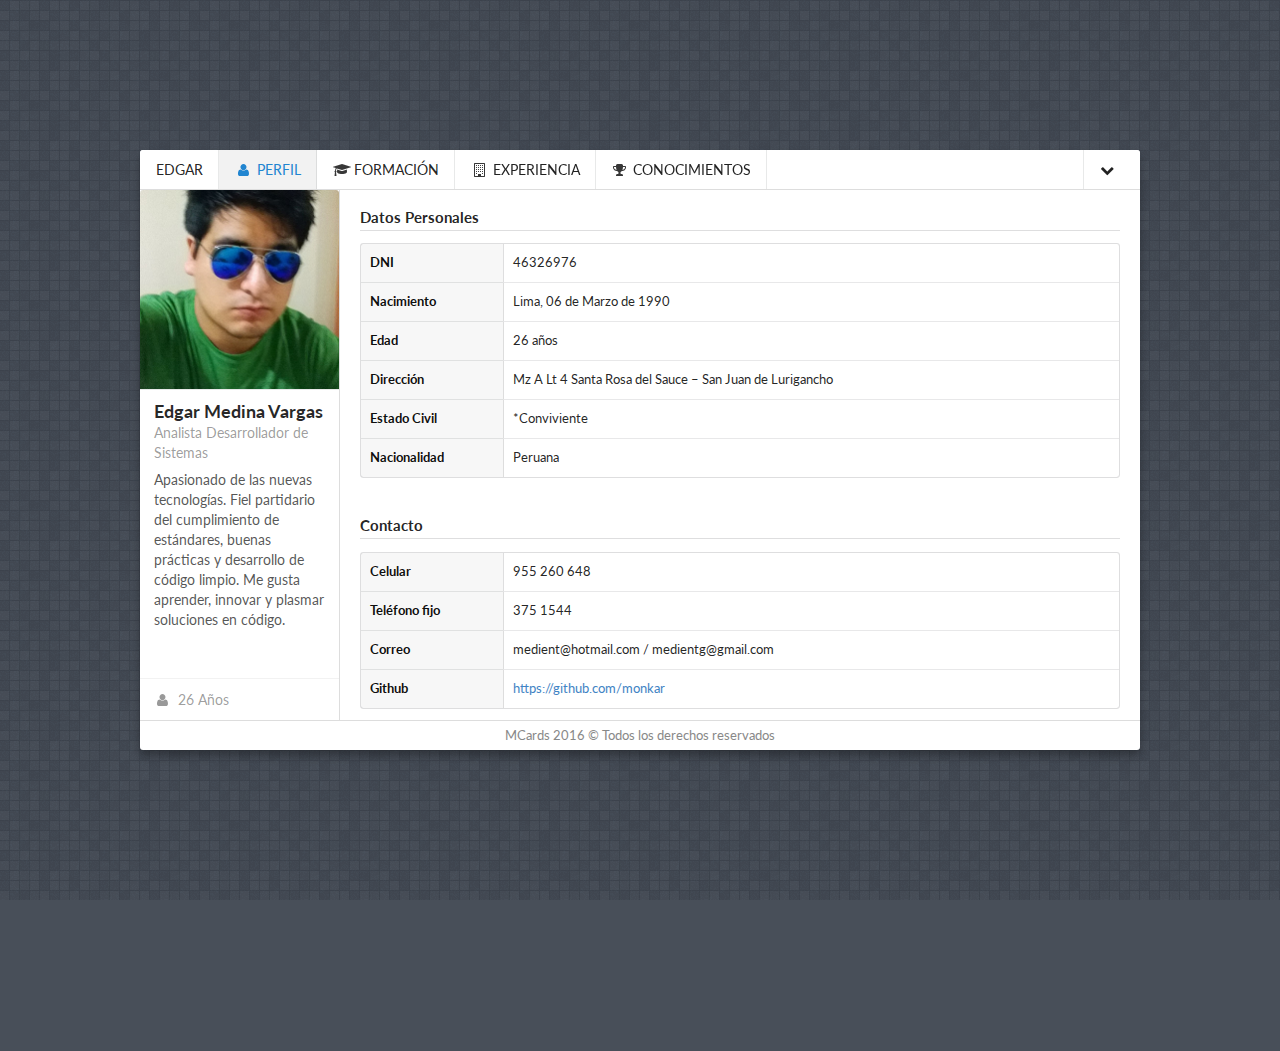
<file: index.html>
<!doctype html>
<html class="no-js" lang="">
    <head>
        <meta charset="utf-8">
        <meta http-equiv="x-ua-compatible" content="ie=edge">
        <title></title>
        <meta name="description" content="">
        <meta name="viewport" content="width=device-width, initial-scale=1">

        <link rel="apple-touch-icon" href="apple-touch-icon.png">
        <!-- Place favicon.ico in the root directory -->

        <link rel="stylesheet" href="css/normalize.min.css">
        <link href="semantic/semantic.min.css" rel="stylesheet"></link>
        <link rel="stylesheet" href="css/main.css">
        <script src="js/vendor/modernizr-2.8.3.min.js"></script>


        

        


    </head>
    <body>
        <!--[if lt IE 8]>
            <p class="browserupgrade">You are using an <strong>outdated</strong> browser. Please <a href="http://browsehappy.com/">upgrade your browser</a> to improve your experience.</p>
        <![endif]-->

        <!-- Add your site or application content here -->
        <div id="wrapper">
            <nav class="ui menu">
                <div class="item">EDGAR</div>
                <a class="item blue active" href="perfil.html"> 
                    <i class="user icon"></i> PERFIL
                </a> 
                <a class="item green" href="formacion.html"> 
                    <i class="student icon"></i> FORMACIÓN
                </a> 
                <a class="item red" href="experiencia.html"> 
                    <i class="building outline icon"></i> EXPERIENCIA
                </a> 
                <a class="item" href="conocimientos.html"> 
                    <i class="trophy icon"></i> CONOCIMIENTOS
                </a>

                <div class="menu right">
                    <div class="ui pointing dropdown link item">
                        <div class="text">
                            <i class="chevron down icon"></i>
                        </div>
                        <div class="menu">
                            <div class="header">GESTIONAR</div>
                            <div class="item" id="btnContact">CONTACTAR</div>
                            <div class="divider"></div>
                            <div class="header">EXPORTAR</div>
                            <a class="item" href="files/CV_Edgar_Medina_Vargas.odt" target="_blank">
                                <i class="file word blue outline icon"></i>
                                WORD
                            </a> 
                            <a class="item " href="files/CV_Edgar_Medina_Vargas.pdf" target="_blank">
                                <i class="file pdf red outline icon"></i>
                                PDF
                            </a>
                        </div>
                    </div>
                </div>
            </nav>
            
            <div id="content">
                <section id="left_content">
                    <article class="card_person ui card">
                        <div class="image">
                            <img src="img/wireframe/portrait.png">
                        </div>

                        <div class="content">
                            <a class="header">Edgar Medina Vargas</a>
                            <div class="meta">
                                <span class="date">Analista Desarrollador de Sistemas</span>
                            </div>
                            <div class="description">Apasionado de las nuevas tecnologías. Fiel partidario del cumplimiento de estándares, buenas prácticas y desarrollo de código limpio. Me gusta aprender, innovar y plasmar soluciones en código. </div>
                        </div>
                        <div class="extra content">
                            <i class="user icon"></i> 26 Años
                        </div>
                    </article>
                </section>


                <section id="center_content">
                    <article class="item_info">
                        <h1 class="ui dividing header">Datos Personales</h1>
                        <table class="ui definition table">
                            <tbody>
                                <tr>
                                    <td class="three wide column">DNI</td>
                                    <td>46326976</td>
                                </tr>
                                <tr>
                                    <td>Nacimiento</td>
                                    <td>Lima, 06 de Marzo de 1990</td>
                                </tr>
                                <tr>
                                    <td>Edad</td>
                                    <td>26 años</td>
                                </tr>
                                <tr>
                                    <td>Dirección</td>
                                    <td>Mz A Lt 4 Santa Rosa del Sauce – San Juan de Lurigancho</td>
                                </tr>
                                <tr>
                                    <td>Estado Civil</td>
                                    <td>*Conviviente</td>
                                </tr>
                                <tr>
                                    <td>Nacionalidad</td>
                                    <td>Peruana</td>
                                </tr>
                            </tbody>
                        </table>
                    </article>             


                    <article class="item_info">
                        <h1 class="ui dividing header">Contacto</h1>

                        <table class="ui definition table">
                            <tbody>
                                <tr>
                                    <td class="three wide column">Celular</td>
                                    <td>955 260 648</td>
                                </tr>
                                <tr>
                                    <td>Teléfono fijo</td>
                                    <td>375 1544</td>
                                </tr>
                                <tr>
                                    <td>Correo</td>
                                    <td>medient@hotmail.com / medientg@gmail.com</td>
                                </tr>
                                <tr>
                                    <td>Github</td>
                                    <td><a href="https://github.com/monkar">https://github.com/monkar</a></td>
                                </tr>
                            </tbody>
                        </table>
                    </article>

                </section>
            </div>
            <footer>
                MCards 2016 © Todos los derechos reservados
            </footer>

        </div>




        
        <div id="contactModal" class="ui modal">
            <div class="header">Contactar</div>
            <div class="content">
                <div class="ui form">                    
                    <div class="field">
                        <label><i class="mail icon"></i>Email:</label> medient@hotmail.com / medientg@gmail.com
                    </div>
                    <div class="field">
                        <label><i class="phone icon"></i>  <i class="whatsapp icon"></i>Celular / Whatsapp</label> 955 260 648
                    </div>                    
                    <div class="field">
                        <label><i class="linkedin icon"></i></i>Linkedin</label><a href="https://www.linkedin.com/in/edgar-medina-vargas-6b4768a3">https://www.linkedin.com/in/edgar-medina-vargas-6b4768a3</a>
                    </div>
                    <div class="field">
                        <label><i class="git icon"></i></i>Github</label><a href="https://github.com/monkar">https://github.com/monkar</a>
                    </div>
                </div>
          </div>
        </div>







        <script src="js/jquery-1.12.0.min.js"></script>
        <script src="semantic/semantic.min.js"></script>
        <script>window.jQuery || document.write('<script src="js/vendor/jquery-1.12.0.min.js"><\/script>')</script>
        <script src="js/plugins.js"></script>
        <script src="js/main.js"></script>

        <script>
          (function(i,s,o,g,r,a,m){i['GoogleAnalyticsObject']=r;i[r]=i[r]||function(){
          (i[r].q=i[r].q||[]).push(arguments)},i[r].l=1*new Date();a=s.createElement(o),
          m=s.getElementsByTagName(o)[0];a.async=1;a.src=g;m.parentNode.insertBefore(a,m)
          })(window,document,'script','https://www.google-analytics.com/analytics.js','ga');

          ga('create', 'UA-77465408-1', 'auto');
          ga('send', 'pageview');

        </script>
    </body>
</html>
</file>
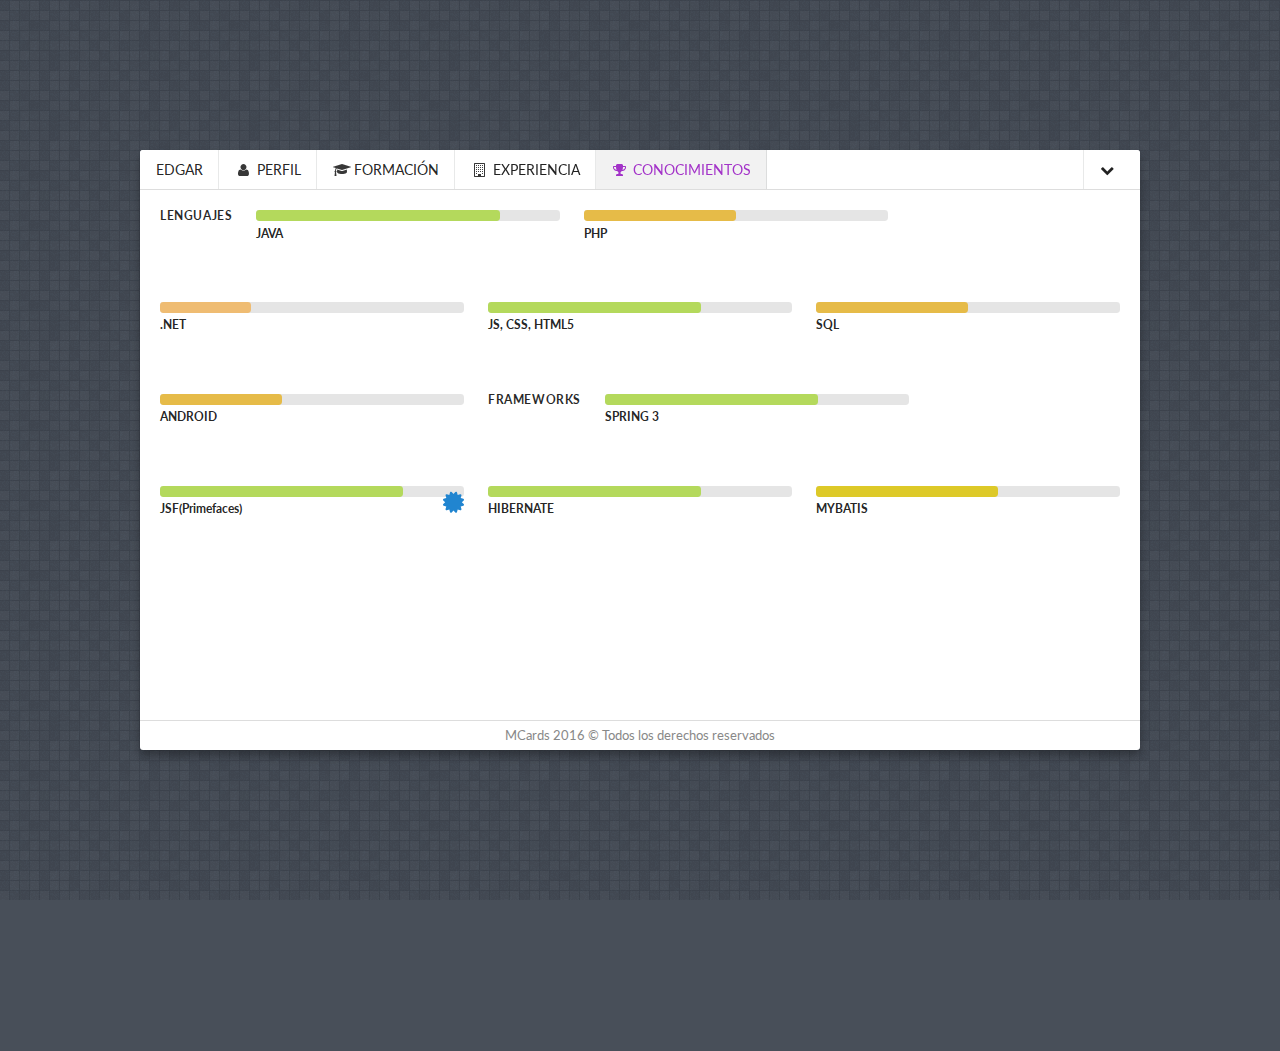
<file: conocimientos.html>
<!doctype html>
<html class="no-js" lang="">
    <head>
        <meta charset="utf-8">
        <meta http-equiv="x-ua-compatible" content="ie=edge">
        <title></title>
        <meta name="description" content="">
        <meta name="viewport" content="width=device-width, initial-scale=1">

        <link rel="apple-touch-icon" href="apple-touch-icon.png">
        <!-- Place favicon.ico in the root directory -->

        <link rel="stylesheet" href="css/normalize.min.css">
        <link href="semantic/semantic.min.css" rel="stylesheet"></link>
        <link rel="stylesheet" href="css/main.min.css">
        <script src="js/vendor/modernizr-2.8.3.min.js"></script>


        

        


    </head>
    <body>
        <!--[if lt IE 8]>
            <p class="browserupgrade">You are using an <strong>outdated</strong> browser. Please <a href="http://browsehappy.com/">upgrade your browser</a> to improve your experience.</p>
        <![endif]-->

        <!-- Add your site or application content here -->
        <div id="wrapper">
            <nav class="ui menu">
                <div class="item">EDGAR</div>
                <a class="item blue " href="perfil.html"> 
                    <i class="user icon"></i> PERFIL
                </a> 
                <a class="item green" href="formacion.html"> 
                    <i class="student icon"></i> FORMACIÓN
                </a> 
                <a class="item red" href="experiencia.html"> 
                    <i class="building outline icon"></i> EXPERIENCIA
                </a> 
                <a class="item purple active" href="conocimientos.html"> 
                    <i class="trophy icon"></i> CONOCIMIENTOS
                </a>

                <div class="menu right">
                    <div class="ui pointing dropdown link item">
                        <div class="text">
                            <i class="chevron down icon"></i>
                        </div>
                        <div class="menu">
                            <div class="header">GESTIONAR</div>
                            <div class="item" id="btnContact">CONTACTAR</div>
                            <div class="divider"></div>
                            <div class="header">EXPORTAR</div>
                            <a class="item" href="files/CV_Edgar_Medina_Vargas.odt" target="_blank">
                                <i class="file word blue outline icon"></i>
                                WORD
                            </a> 
                            <a class="item " href="files/CV_Edgar_Medina_Vargas.pdf" target="_blank">
                                <i class="file pdf red outline icon"></i>
                                PDF
                            </a>
                        </div>
                    </div>
                </div>
            </nav>
            
            <div id="content">
                <section id="center_content" class="all_whidth">
                   <div class="ui three column grid">

                        <div class="ui horizontal divider">Lenguajes</div>

                        <article class="column item_info">
                            <div class="ui active indicating progress small"  data-percent="80">
                              <div class="bar"></div>
                              <div class="label">JAVA</div>
                            </div>
                        </article>

                        <article class="column item_info">
                            <div class="ui active indicating progress small"  data-percent="50">
                              <div class="bar"></div>
                              <div class="label">PHP</div>
                            </div>
                        </article>

                        <article class="column item_info">
                            <div class="ui active indicating progress small"  data-percent="30">
                              <div class="bar"></div>
                              <div class="label">.NET</div>
                            </div>
                        </article>

                        <article class="column item_info">
                            <div class="ui active indicating progress small"  data-percent="70">
                              <div class="bar"></div>
                              <div class="label">JS, CSS, HTML5</div>
                            </div>
                        </article>

                        <article class="column item_info">
                            <div class="ui active indicating progress small"  data-percent="50">
                              <div class="bar"></div>
                              <div class="label">SQL</div>
                            </div>
                        </article>

                        <article class="column item_info">
                            <div class="ui active indicating progress small"  data-percent="40">
                              <div class="bar"></div>
                              <div class="label">ANDROID</div>
                            </div>
                        </article>

                        <div class="ui horizontal divider">Frameworks</div>

                        <article class="column item_info">
                            <div class="ui active indicating progress small"  data-percent="70">
                              <div class="bar"></div>
                              <div class="label">SPRING 3</div>
                            </div>
                        </article>

                        <article class="column item_info">
                            <div class="ui active indicating progress small"  data-percent="80">
                                <div class="bar"></div>
                                <div class="label">JSF(Primefaces)
                                    <a class="mark" href="http://www.proprofs.com/quiz-school/usercertificate.php?id=55007937&qid=588034&uname=Edgar%20Medina%20Vargas" target="_blank" title="Certificado"><i class="certificate icon blue big"></i>
                                    </a>
                                </div>
                            </div>
                        </article>

                        <article class="column item_info">
                            <div class="ui active indicating progress small"  data-percent="70">
                              <div class="bar"></div>
                              <div class="label">HIBERNATE</div>
                            </div>
                        </article>

                        <article class="column item_info">
                            <div class="ui active indicating progress small"  data-percent="60">
                              <div class="bar"></div>
                              <div class="label">MYBATIS</div>
                            </div>
                        </article>
                       

                   </div>                               

                </section>
            </div>
            <footer>
                MCards 2016 © Todos los derechos reservados
            </footer>

        </div>


        <div id="contactModal" class="ui modal">
            <div class="header">Contactar</div>
            <div class="content">
                <div class="ui form">                    
                    <div class="field">
                        <label><i class="mail icon"></i>Email:</label> medient@hotmail.com / medientg@gmail.com
                    </div>
                    <div class="field">
                        <label><i class="phone icon"></i>  <i class="whatsapp icon"></i>Celular / Whatsapp</label> 955 260 648
                    </div>                    
                    <div class="field">
                        <label><i class="linkedin icon"></i></i>Linkedin</label><a href="https://www.linkedin.com/in/edgar-medina-vargas-6b4768a3">https://www.linkedin.com/in/edgar-medina-vargas-6b4768a3</a>
                    </div>
                    <div class="field">
                        <label><i class="git icon"></i></i>Github</label><a href="https://github.com/monkar">https://github.com/monkar</a>
                    </div>
                </div>
          </div>
        </div>


        <script src="js/jquery-1.12.0.min.js"></script>
        <script src="semantic/semantic.min.js"></script>
        <script>window.jQuery || document.write('<script src="js/vendor/jquery-1.12.0.min.js"><\/script>')</script>
        <script src="js/plugins.js"></script>
        <script src="js/main.js"></script>

        <script>
          (function(i,s,o,g,r,a,m){i['GoogleAnalyticsObject']=r;i[r]=i[r]||function(){
          (i[r].q=i[r].q||[]).push(arguments)},i[r].l=1*new Date();a=s.createElement(o),
          m=s.getElementsByTagName(o)[0];a.async=1;a.src=g;m.parentNode.insertBefore(a,m)
          })(window,document,'script','https://www.google-analytics.com/analytics.js','ga');

          ga('create', 'UA-77465408-1', 'auto');
          ga('send', 'pageview');

        </script>
    </body>
</html>
</file>
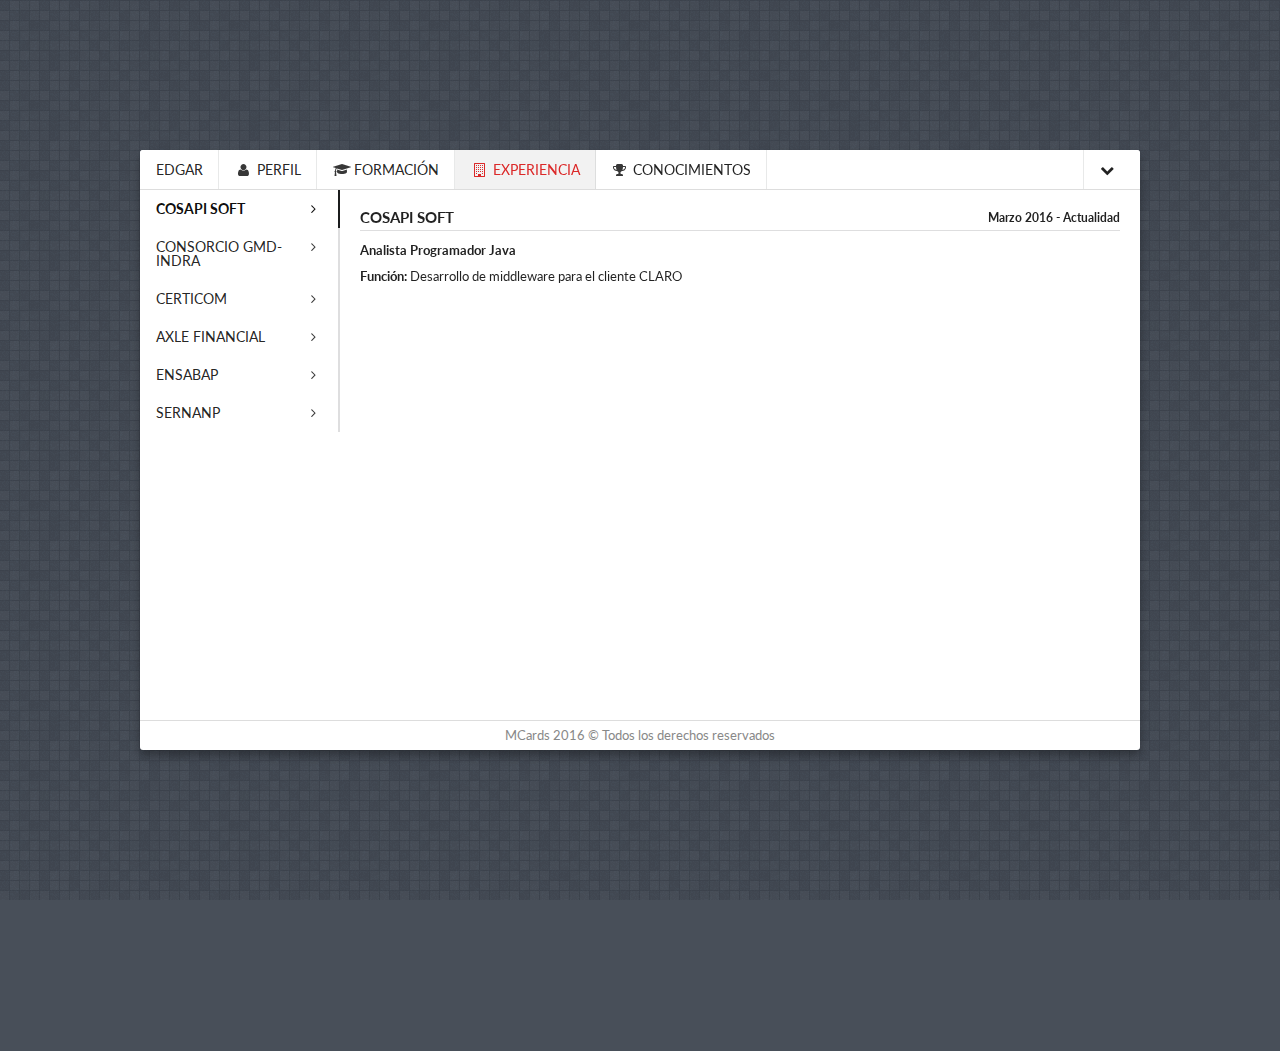
<file: experiencia.html>
<!doctype html>
<html class="no-js" lang="">
    <head>
        <meta charset="utf-8">
        <meta http-equiv="x-ua-compatible" content="ie=edge">
        <title></title>
        <meta name="description" content="">
        <meta name="viewport" content="width=device-width, initial-scale=1">

        <link rel="apple-touch-icon" href="apple-touch-icon.png">
        <!-- Place favicon.ico in the root directory -->

        <link rel="stylesheet" href="css/normalize.min.css">
        <link href="semantic/semantic.min.css" rel="stylesheet"></link>
        <link rel="stylesheet" href="css/main.min.css">
        <script src="js/vendor/modernizr-2.8.3.min.js"></script>


        

        


    </head>
    <body>
        <!--[if lt IE 8]>
            <p class="browserupgrade">You are using an <strong>outdated</strong> browser. Please <a href="http://browsehappy.com/">upgrade your browser</a> to improve your experience.</p>
        <![endif]-->

        <!-- Add your site or application content here -->
        <div id="wrapper">
            <nav class="ui menu">
                <div class="item">EDGAR</div>
                <a class="item blue" href="perfil.html"> 
                    <i class="user icon"></i> PERFIL
                </a> 
                <a class="item green" href="formacion.html"> 
                    <i class="student icon"></i> FORMACIÓN
                </a> 
                <a class="item red active" href="experiencia.html"> 
                    <i class="building outline icon"></i> EXPERIENCIA
                </a> 
                <a class="item" href="conocimientos.html"> 
                    <i class="trophy icon"></i> CONOCIMIENTOS
                </a>

                <div class="menu right">
                    <div class="ui pointing dropdown link item">
                        <div class="text">
                            <i class="chevron down icon"></i>
                        </div>
                        <div class="menu">
                            <div class="header">GESTIONAR</div>
                            <div class="item" id="btnContact">CONTACTAR</div>
                            <div class="divider"></div>
                            <div class="header">EXPORTAR</div>
                            <a class="item" href="files/CV_Edgar_Medina_Vargas.odt" target="_blank">
                                <i class="file word blue outline icon"></i>
                                WORD
                            </a> 
                            <a class="item " href="files/CV_Edgar_Medina_Vargas.pdf" target="_blank">
                                <i class="file pdf red outline icon"></i>
                                PDF
                            </a>
                        </div>
                    </div>
                </div>
            </nav>
            
            <div id="content">
                <section id="left_content">
                    <nav class="ui secondary vertical pointing menu" >
                        <a class="item active" data-tab="tab_center_1_1">
                            <i class="angle right icon"></i> COSAPI SOFT
                        </a>
                        <a class="item" data-tab="tab_center_1_2">
                            <i class="angle right  icon"></i> CONSORCIO GMD-INDRA
                        </a>
                        <a class="item" data-tab="tab_center_1_3">
                            <i class="angle right  icon"></i> CERTICOM
                        </a>
                        <a class="item" data-tab="tab_center_1_4">
                            <i class="angle right  icon"></i> AXLE FINANCIAL
                        </a>
                        <a class="item" data-tab="tab_center_1_5">
                            <i class="angle right  icon"></i> ENSABAP
                        </a>
                        <a class="item" data-tab="tab_center_1_6">
                            <i class="angle right  icon"></i> SERNANP
                        </a>
                    </nav>
                </section>


                <section id="center_content">

                    <div class="content ui tab active" data-tab="tab_center_1_1">
                        <article class="item_info">
                            <h1 class="ui dividing header">COSAPI SOFT
                                <span class="date">Marzo 2016 - Actualidad</span>
                            </h1>
                            <h2>Analista Programador Java</h2>
                            <p><b>Función:</b>    Desarrollo de middleware para el cliente CLARO</p>                        
                        </article>                       
                    </div>

                    <div class="content ui tab" data-tab="tab_center_1_2">
                        <article class="item_info">
                            <h1 class="ui dividing header">CONSORCIO FÁBRICA DE SOFTWARE GMD - INDRA
                                <span class="date">Mayo 2015 - Noviembre 2015</span>
                            </h1>
                            <h2>Analista Desarrollador</h2>
                            <p><b>Función:</b>    Desarrollo de sistemas para el cliente SUNAT</p>  

                            <div class="ui tabContainer">
                                <div class="ui pointing secondary menu">
                                    <a class="active item blue" data-tab="tab_center_1_2_1">Tareas</a>
                                    <a class="item green" data-tab="tab_center_1_2_2">Herramientas</a>
                                    <a class="item orange disabled" data-tab="tab_center_1_2_3">Muestras</a>
                                </div>
                                <div class="ui tab active" data-tab="tab_center_1_2_1">
                                    <ul class="ui list">

                                        <li class="item">
                                            <i class="right triangle icon"></i>
                                            <div class="content">
                                                <div class="header">Desarrollo del Sistema de Remates por Internet</div>
                                                <div class="description">Gestión de remates de bienes confiscados para el sistema interno de SUNAT.</div>
                                            </div>
                                        </li>

                                        <li class="item">
                                            <i class="right triangle icon"></i>
                                            <div class="content">
                                                <div class="header">Migración del Sistema de Tasación Intranet</div>
                                                <div class="description">Gestión de la tasación de elementos por Lote para el sistema SOL de SUNAT.</div>
                                            </div>
                                        </li>

                                        <li class="item">
                                            <i class="right triangle icon"></i>
                                            <div class="content">
                                                <div class="header">Desarrollo del Visor de notificaciones SOL</div>
                                                <div class="description">Renovación del sistema de mensajería de Mensajes y Notificaciones  los funcionarios de SUNAT para el sistema SOL.</div>
                                            </div>
                                        </li>

                                        <li class="item">
                                            <i class="right triangle icon"></i>
                                            <div class="content">
                                                <div class="header">Desarrollo de sistemas Batch</div>
                                                <div class="description">Tareas de migración de data, evaluación y aprobación de informes y generación de convocatorias para los sistemas de Tributos.</div>
                                            </div>
                                        </li>
                                    </ul>
                                </div>


                                <div class="ui tab " data-tab="tab_center_1_2_2">
                                    <ul class="ui list">
                                        <li class="item">
                                            <i class="right triangle icon"></i>
                                            <div class="content">Java</div>
                                        </li>
                                        <li class="item">
                                            <i class="right triangle icon"></i>
                                            <div class="content">Informix, Oracle</div>
                                        </li>
                                        <li class="item">
                                            <i class="right triangle icon"></i>
                                            <div class="content">Spring 3, MyBatis</div>
                                        </li>
                                        <li class="item">
                                            <i class="right triangle icon"></i>
                                            <div class="content">Bootstrap 3, Jquery</div>
                                        </li>
                                    </ul>
                                </div>

                                <div class="ui tab" data-tab="tab_center_1_2_3">

                                    <div class="ui four cards">
                                        <a class="yellow card">
                                            <div class="image">
                                                <img src="img/wireframe/white-image.png">
                                            </div>
                                        </a>
                                        <a class="blue card">
                                            <div class="image">
                                                <img src="img/wireframe/white-image.png">
                                            </div>
                                        </a>
                                        <a class="green card">
                                            <div class="image">
                                                <img src="img/wireframe/white-image.png">
                                            </div>
                                        </a>

                                        <a class="red card">
                                            <div class="image">
                                                <img src="img/wireframe/white-image.png">
                                            </div>
                                        </a>
                                    </div>
                                </div>
                            </div>                     
                        </article>    
                    </div>

                    <div class="content ui tab" data-tab="tab_center_1_3">
                        <article class="item_info">
                            <h1 class="ui dividing header">CERTICOM
                                <span class="date">Octubre 2014 - Mayo 2015</span>
                            </h1>
                            <h2>Analista Desarrollador</h2>
                            <p><b>Función:</b>    Análisis y programación de sistemas internos</p>

                            <div class="ui tabContainer">
                                <div class="ui pointing secondary menu">
                                    <a class="active item blue" data-tab="tab_center_1_3_1">Tareas</a>
                                    <a class="item green" data-tab="tab_center_1_3_2">Herramientas</a>
                                    <a class="item orange disabled" data-tab="tab_center_1_3_3">Muestras</a>
                                </div>
                                <div class="ui tab active" data-tab="tab_center_1_3_1">
                                    <ul class="ui list">

                                        <li class="item">
                                            <i class="right triangle icon"></i>
                                            <div class="content">
                                                <div class="header">Desarrollo del Sistema de Control de Producción Financiera - SCPF</div>
                                                <div class="description">
                                                    <ol class="ui list">
                                                        <li class="item" value="-">
                                                            Implementación del módulo de verificación de RUC, el cual genera los formatos necesarios para operar con el sistema de validación de SUNAT. Luego, permite subir los formatos generados y actualizar la información de los clientes.
                                                        </li>
                                                        <li class="item" value="-">
                                                            Implementación del módulo de Mensajería. Gestiona mensajes informativos sobre los estados de cuenta de los clientes, generar archivos Excel y adjuntarlos a un mensaje que se enviará a los supervisores y personal involucrado vía correo electrónico.
                                                        </li>
                                                        <li class="item" value="-">
                                                            Implementación del módulo de Aperturas y Rechazo. Permite subir archivos Excel y hojas de texto enviados por el banco y dependiendo de ellos, actualizar la información de las cuentas de los clientes.
                                                        </li>
                                                        <li class="item" value="-">
                                                            Implementación del Metodizado. El módulo permite la gestión de toda la información financiera de un cliente, realizando cálculos personalizados y auto llenado de sus activos, pasivos, patrimonio, pérdidas y ganancias y ratios.
                                                        </li>
                                                    </ol>
                                                </div>
                                            </div>
                                        </li>

                                    </ul>
                                </div>


                                <div class="ui tab " data-tab="tab_center_1_3_2">
                                    <ul class="ui list">
                                        <li class="item">
                                            <i class="right triangle icon"></i>
                                            <div class="content">Java</div>
                                        </li>
                                        <li class="item">
                                            <i class="right triangle icon"></i>
                                            <div class="content">Mysql</div>
                                        </li>
                                        <li class="item">
                                            <i class="right triangle icon"></i>
                                            <div class="content">Spring 3, MyBatis</div>
                                        </li>
                                        <li class="item">
                                            <i class="right triangle icon"></i>
                                            <div class="content">JSF Primefaces</div>
                                        </li>
                                    </ul>
                                </div>

                                <div class="ui tab" data-tab="tab_center_1_3_3">                                    
                                </div>
                            </div> 
                        </article>
                    </div>

                    <div class="content ui tab" data-tab="tab_center_1_4">
                        <article class="item_info">
                            <h1 class="ui dividing header">AXLE FINANCIAL
                                <span class="date">Setiembre 2012 - Setiembre 2014</span>
                            </h1>
                            <h2>Analista de Sistemas - Team Leader</h2>
                            <p><b>Función:</b>     Desarrollo de sistemas prevención de lavado de dinero para Ocean Bank - USA</p>   
                            <div class="ui tabContainer">
                                <div class="ui pointing secondary menu">
                                    <a class="active item blue" data-tab="tab_center_1_4_1">Tareas</a>
                                    <a class="item green" data-tab="tab_center_1_4_2">Herramientas</a>
                                    <a class="item orange disabled" data-tab="tab_center_1_4_3">Muestras</a>
                                </div>
                                <div class="ui tab active" data-tab="tab_center_1_4_1">
                                    <ul class="ui list">

                                        <li class="item">
                                            <i class="right triangle icon"></i>
                                            <div class="content">
                                                <div class="header">Team Leader equipo de desarrollo</div>
                                                <div class="description">
                                                    <ol class="ui list">
                                                        <li class="item" value="-">
                                                            Encargado de supervisar los avances del equipo.
                                                        </li>
                                                        <li class="item" value="-">
                                                            Asesoramiento sobre las tecnologías implementada a los desarrolladores.
                                                        </li>
                                                        <li class="item" value="-">
                                                            Velar por el cumplimiento de Buenas Prácticas en el desarrollo del sistema. 
                                                        </li>
                                                    </ol>
                                                </div>
                                            </div>
                                        </li>

                                        <li class="item">
                                            <i class="right triangle icon"></i>
                                            <div class="content">
                                                <div class="header">Desarrollo del Módulo Conozca a su Cliente KYC - XPERTAML</div>
                                                <div class="description">
                                                    <ol class="ui list">
                                                        <li class="item" value="-">
                                                            Permite el control de un cliente para evaluar su interrelación con los demás clientes.
                                                        </li>
                                                        <li class="item" value="-">
                                                            Evalúa la relación de un cliente con todas las cuentas del banco.
                                                        </li>
                                                        <li class="item" value="-">
                                                            Evalúa la relación de los firmantes de una cuenta.
                                                        </li>
                                                        <li class="item" value="-">
                                                            Permite el mantenimiento de todos los campos y tablas heredadas para un cliente, sus cuentas y los firmantes de estas.
                                                        </li>
                                                        <li class="item" value="-">
                                                            Localiza los estados de cada dato, entre Faltante, Missing, Mandatorio, Core.
                                                        </li>
                                                        <li class="item" value="-">
                                                            Formulario dinámico con diferentes componentes.
                                                        </li>
                                                        <li class="item" value="-">
                                                            Exposición de la Actividad Esperada del cliente, en contraste con el mes anterior, y año anterior.
                                                        </li>
                                                        <li class="item" value="-">
                                                            Muestra los registros y detalles de Transacciones y sub-transacciones de cada movimiento a través del tiempo, desde la Actividad Esperada.
                                                        </li>
                                                        <li class="item" value="-">
                                                            Reportes dinámicos en PDF.
                                                        </li>
                                                    </ol>
                                                </div>
                                            </div>
                                        </li>

                                        <li class="item">
                                            <i class="right triangle icon"></i>
                                            <div class="content">
                                                <div class="header">Desarrollo del Sistema de Prevención de Lavado de Dinero- XPERTAML</div>
                                                <div class="description">
                                                    <ol class="ui list">
                                                        <li class="item" value="-">
                                                            Implementación de framework Primefaces (JSF).
                                                        </li>
                                                        <li class="item" value="-">
                                                            Mantenimientos de entidades.
                                                        </li>
                                                        <li class="item" value="-">
                                                            Solución de incidencias y requerimientos.
                                                        </li>
                                                    </ol>
                                                </div>
                                            </div>
                                        </li>

                                    </ul>
                                </div>


                                <div class="ui tab " data-tab="tab_center_1_4_2">
                                    <ul class="ui list">
                                        <li class="item">
                                            <i class="right triangle icon"></i>
                                            <div class="content">Java</div>
                                        </li>
                                        <li class="item">
                                            <i class="right triangle icon"></i>
                                            <div class="content">Java Reflection Api</div>
                                        </li>
                                         <li class="item">
                                            <i class="right triangle icon"></i>
                                            <div class="content">Primefaces – Primefaces extension</div>
                                        </li>
                                        <li class="item">
                                            <i class="right triangle icon"></i>
                                            <div class="content">Spring Security</div>
                                        </li>
                                        <li class="item">
                                            <i class="right triangle icon"></i>
                                            <div class="content">Hibernate</div>
                                        </li>
                                        <li class="item">
                                            <i class="right triangle icon"></i>
                                            <div class="content">EJB</div>
                                        </li>
                                        <li class="item">
                                            <i class="right triangle icon"></i>
                                            <div class="content">Oracle</div>
                                        </li>
                                    </ul>
                                </div>

                                <div class="ui tab" data-tab="tab_center_1_4_3">                                    
                                </div>
                            </div> 
                        </article>
                    </div>

                    <div class="content ui tab" data-tab="tab_center_1_5">
                        <article class="item_info">
                            <h1 class="ui dividing header">ESCUELA NACIONAL SUPERIOR AUTONOMA DE BELLAS ARTES DEL PERÚ - ENSABAP
                                <span class="date">Noviembre 2011 - Setiembre 2012</span>
                            </h1>
                            <h2>Analista Programador I </h2>
                            <p><b>Función:</b>    Análisis y programación de sistemas internos</p>    
                            <div class="ui tabContainer">
                                <div class="ui pointing secondary menu">
                                    <a class="active item blue" data-tab="tab_center_1_5_1">Tareas</a>
                                    <a class="item green" data-tab="tab_center_1_5_2">Herramientas</a>
                                    <a class="item orange disabled" data-tab="tab_center_1_5_3">Muestras</a>
                                </div>
                                <div class="ui tab active" data-tab="tab_center_1_5_1">
                                    <ul class="ui list">

                                        <li class="item">
                                            <i class="right triangle icon"></i>
                                            <div class="content">
                                                <div class="header">Desarrollo del Sistema de Gestión Académica Pedagógica - SIGAP</div>
                                                <div class="description">
                                                    <ol class="ui list">
                                                        <li class="item" value="-">
                                                            Desarrollo de la arquitectura de programación del SIGAP.
                                                        </li>
                                                        <li class="item" value="-">
                                                            Desarrollo del Módulo de seguridad al sistema con gestión de acceso dinámico por usuario.
                                                        </li>
                                                        <li class="item" value="-">
                                                            Desarrollo del Módulo de Mantenimiento de Entidades del Sistema.
                                                        </li>
                                                        <li class="item" value="-">
                                                            Desarrollo del Módulo de Gestión, involucra el desarrollo del sub-modulo Horario en el cual se especifica la programación de los cursos por horas, grupo, aéreas, días, aulas, fechas de inicio y fin, con su respectivo sub-módulo de Reporte.
                                                        </li>
                                                        <li class="item" value="-">
                                                            Modelado de la base de datos del SIGAP.
                                                        </li>
                                                    </ol>
                                                </div>
                                            </div>
                                        </li>

                                        <li class="item">
                                            <i class="right triangle icon"></i>
                                            <div class="content">
                                                <div class="header">Mantenimiento del Sistema de Gestión Académica - SIGA</div>
                                                <div class="description">
                                                    <ol class="ui list">
                                                        <li class="item" value="-">
                                                            Mantenimiento del módulo de Admisión actual Sistema de Gestión Académica de la ENSABAP.
                                                        </li>
                                                        <li class="item" value="-">
                                                            Actualización del sistema para el soporte de Cursos de otras Sedes (Chachapoyas).
                                                        </li>
                                                        <li class="item" value="-">
                                                            Actualización del sistema para el soporte de apertura de nuevos programas académicos.
                                                        </li>
                                                    </ol>
                                                </div>
                                            </div>
                                        </li>

                                    </ul>
                                </div>


                                <div class="ui tab " data-tab="tab_center_1_5_2">
                                    <ul class="ui list">
                                        <li class="item">
                                            <i class="right triangle icon"></i>
                                            <div class="content">Java</div>
                                        </li>
                                        <li class="item">
                                            <i class="right triangle icon"></i>
                                            <div class="content">PHP</div>
                                        </li>
                                        <li class="item">
                                            <i class="right triangle icon"></i>
                                            <div class="content">Struts 2</div>
                                        </li>
                                        <li class="item">
                                            <i class="right triangle icon"></i>
                                            <div class="content">Spring 3</div>
                                        </li>
                                        <li class="item">
                                            <i class="right triangle icon"></i>
                                            <div class="content">HTML5, CSS, JQuery</div>
                                        </li>
                                        <li class="item">
                                            <i class="right triangle icon"></i>
                                            <div class="content">PostgreSQL</div>
                                        </li>
                                        <li class="item">
                                            <i class="right triangle icon"></i>
                                            <div class="content">Mysql</div>
                                        </li>
                                    </ul>
                                </div>

                                <div class="ui tab" data-tab="tab_center_1_5_3">                                    
                                </div>
                            </div> 
                        </article>
                    </div>
                    <div class="content ui tab" data-tab="tab_center_1_6">
                        <article class="item_info">
                            <h1 class="ui dividing header">SERVICIO NACIONAL DE ÁREAS NATURALES PROTEGIDAS POR EL ESTADO - SERNANP
                                <span class="date">Febrero 2011 - Julio 2011</span>
                            </h1>
                            <h2>Practicante Java</h2>
                            <p><b>Función:</b>    Análisis y programación de sistemas internos</p>  
                            <div class="ui tabContainer">
                                <div class="ui pointing secondary menu">
                                    <a class="active item blue" data-tab="tab_center_1_6_1">Tareas</a>
                                    <a class="item green" data-tab="tab_center_1_6_2">Herramientas</a>
                                    <a class="item orange disabled" data-tab="tab_center_1_6_3">Muestras</a>
                                </div>
                                <div class="ui tab active" data-tab="tab_center_1_6_1">
                                    <ul class="ui list">

                                        <li class="item">
                                            <i class="right triangle icon"></i>
                                            <div class="content">
                                                <div class="header">Módulo de Infracciones e Infractores de las Áreas Naturales Protegidas</div>
                                                <div class="description">
                                                    <ol class="ui list">
                                                        <li class="item" value="-">
                                                            Desarrollo del m'odulo de gestion de infracciones para las ANP.
                                                        </li>
                                                    </ol>
                                                </div>
                                            </div>
                                        </li>

                                        <li class="item">
                                            <i class="right triangle icon"></i>
                                            <div class="content">
                                                <div class="header">Módulo  Proyectos</div>
                                                <div class="description">
                                                    <ol class="ui list">
                                                        <li class="item" value="-">
                                                            Actualización del sub-módulo de consultas  de los proyectos existentes en las diversas ANPs.
                                                        </li>
                                                    </ol>
                                                </div>
                                            </div>
                                        </li>

                                        <li class="item">
                                            <i class="right triangle icon"></i>
                                            <div class="content">
                                                <div class="header">Módulo de Libro de Reclamos</div>
                                                <div class="description">
                                                    <ol class="ui list">
                                                        <li class="item" value="-">
                                                            Desarrollo del sistem de Registro, Notificación y Seguimiento de las incidencias en los libros de reclamaciones para las ANP.
                                                        </li>
                                                    </ol>
                                                </div>
                                            </div>
                                        </li>

                                    </ul>
                                </div>


                                <div class="ui tab " data-tab="tab_center_1_6_2">
                                    <ul class="ui list">
                                        <li class="item">
                                            <i class="right triangle icon"></i>
                                            <div class="content">Java</div>
                                        </li>
                                        <li class="item">
                                            <i class="right triangle icon"></i>
                                            <div class="content">Struts 2</div>
                                        </li>
                                        <li class="item">
                                            <i class="right triangle icon"></i>
                                            <div class="content">JQuery, CSS</div>
                                        </li>
                                        <li class="item">
                                            <i class="right triangle icon"></i>
                                            <div class="content">MySql</div>
                                        </li>
                                    </ul>
                                </div>

                                <div class="ui tab" data-tab="tab_center_1_6_3">                                    
                                </div>
                            </div> 
  
                        </article>
                    </div>
                     
                </section>
            </div>
            <footer>
                MCards 2016 © Todos los derechos reservados
            </footer>

        </div>


        <div id="contactModal" class="ui modal">
            <div class="header">Contactar</div>
            <div class="content">
                <div class="ui form">                    
                    <div class="field">
                        <label><i class="mail icon"></i>Email:</label> medient@hotmail.com / medientg@gmail.com
                    </div>
                    <div class="field">
                        <label><i class="phone icon"></i>  <i class="whatsapp icon"></i>Celular / Whatsapp</label> 955 260 648
                    </div>                    
                    <div class="field">
                        <label><i class="linkedin icon"></i></i>Linkedin</label><a href="https://www.linkedin.com/in/edgar-medina-vargas-6b4768a3">https://www.linkedin.com/in/edgar-medina-vargas-6b4768a3</a>
                    </div>
                    <div class="field">
                        <label><i class="git icon"></i></i>Github</label><a href="https://github.com/monkar">https://github.com/monkar</a>
                    </div>
                </div>
          </div>
        </div>



        <script src="js/jquery-1.12.0.min.js"></script>
        <script src="semantic/semantic.min.js"></script>
        <script>window.jQuery || document.write('<script src="js/vendor/jquery-1.12.0.min.js"><\/script>')</script>
        <script src="js/plugins.js"></script>
        <script src="js/main.js"></script>

        <script>
          (function(i,s,o,g,r,a,m){i['GoogleAnalyticsObject']=r;i[r]=i[r]||function(){
          (i[r].q=i[r].q||[]).push(arguments)},i[r].l=1*new Date();a=s.createElement(o),
          m=s.getElementsByTagName(o)[0];a.async=1;a.src=g;m.parentNode.insertBefore(a,m)
          })(window,document,'script','https://www.google-analytics.com/analytics.js','ga');

          ga('create', 'UA-77465408-1', 'auto');
          ga('send', 'pageview');

        </script>
    </body>
</html>
</file>
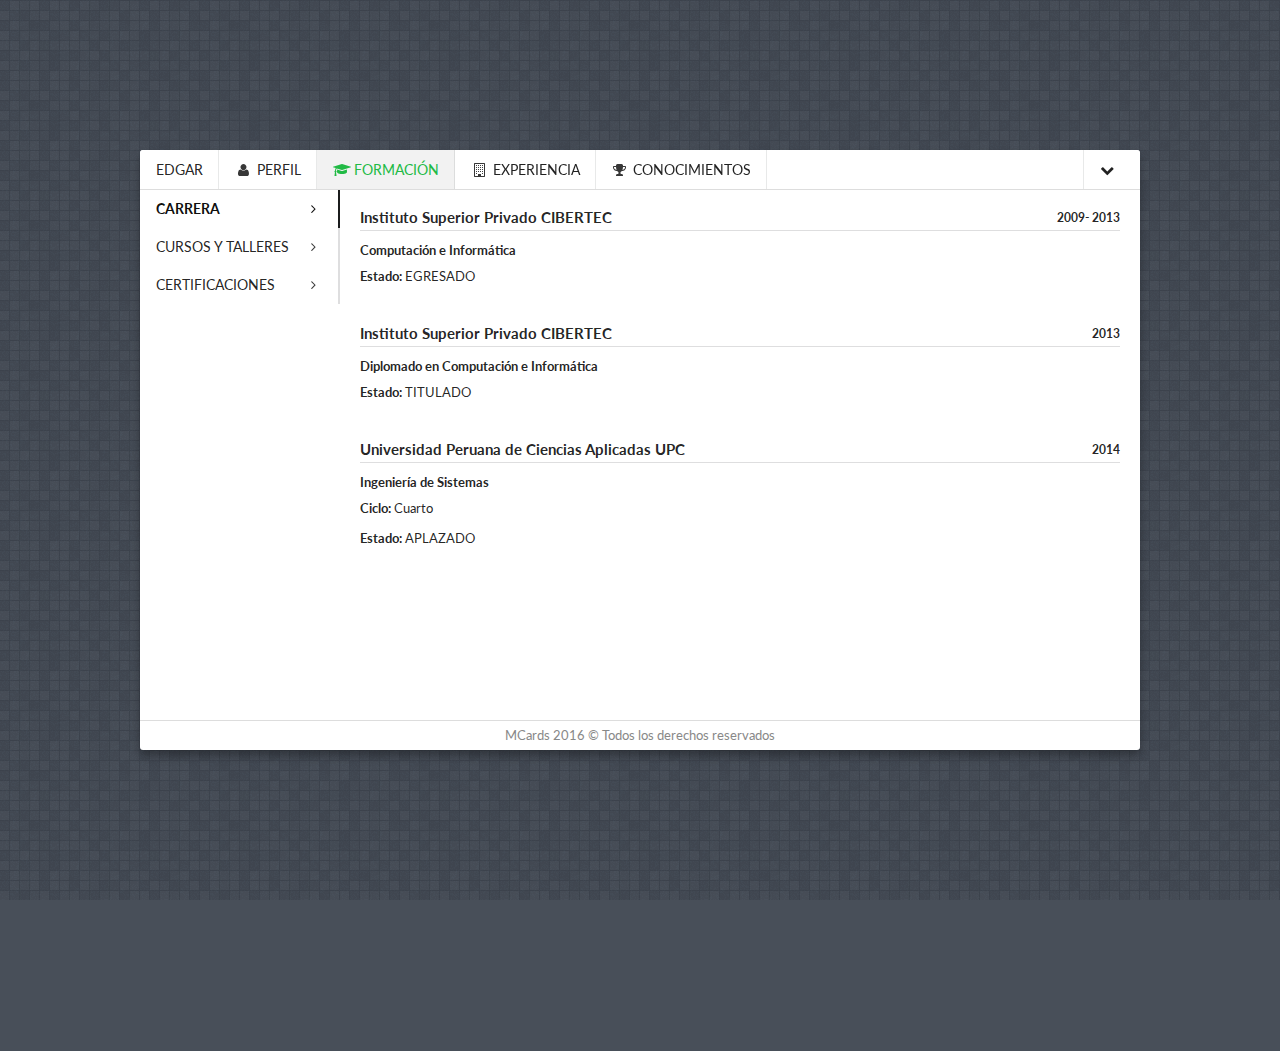
<file: formacion.html>
<!doctype html>
<html class="no-js" lang="">
    <head>
        <meta charset="utf-8">
        <meta http-equiv="x-ua-compatible" content="ie=edge">
        <title></title>
        <meta name="description" content="">
        <meta name="viewport" content="width=device-width, initial-scale=1">

        <link rel="apple-touch-icon" href="apple-touch-icon.png">
        <!-- Place favicon.ico in the root directory -->

        <link rel="stylesheet" href="css/normalize.min.css">
        <link href="semantic/semantic.min.css" rel="stylesheet"></link>
        <link rel="stylesheet" href="css/main.min.css">
        <script src="js/vendor/modernizr-2.8.3.min.js"></script>


        

        


    </head>
    <body>
        <!--[if lt IE 8]>
            <p class="browserupgrade">You are using an <strong>outdated</strong> browser. Please <a href="http://browsehappy.com/">upgrade your browser</a> to improve your experience.</p>
        <![endif]-->

        <!-- Add your site or application content here -->
        <div id="wrapper">
            <nav class="ui menu">
                <div class="item">EDGAR</div>
                <a class="item blue" href="perfil.html"> 
                    <i class="user icon"></i> PERFIL
                </a> 
                <a class="item green active" href="formacion.html"> 
                    <i class="student icon"></i> FORMACIÓN
                </a> 
                <a class="item red" href="experiencia.html"> 
                    <i class="building outline icon"></i> EXPERIENCIA
                </a> 
                <a class="item" href="conocimientos.html"> 
                    <i class="trophy icon"></i> CONOCIMIENTOS
                </a>

                <div class="menu right">
                    <div class="ui pointing dropdown link item">
                        <div class="text">
                            <i class="chevron down icon"></i>
                        </div>
                        <div class="menu">
                            <div class="header">GESTIONAR</div>
                            <div class="item" id="btnContact">CONTACTAR</div>
                            <div class="divider"></div>
                            <div class="header">EXPORTAR</div>
                            <a class="item" href="files/CV_Edgar_Medina_Vargas.odt" target="_blank">
                                <i class="file word blue outline icon"></i>
                                WORD
                            </a> 
                            <a class="item " href="files/CV_Edgar_Medina_Vargas.pdf" target="_blank">
                                <i class="file pdf red outline icon"></i>
                                PDF
                            </a>
                        </div>
                    </div>
                </div>
            </nav>
            
            <div id="content">
                <section id="left_content">
                    <nav class="ui secondary vertical pointing menu" >
                        <a class="item active" data-tab="tab_center_1_1">
                            <i class="angle right icon"></i> CARRERA
                        </a>
                        <a class="item" data-tab="tab_center_1_2">
                            <i class="angle right  icon"></i> CURSOS Y TALLERES
                        </a>
                        <a class="item" data-tab="tab_center_1_3">
                            <i class="angle right  icon"></i> CERTIFICACIONES
                        </a>
                    </nav>
                </section>


                <section id="center_content">

                    <div class="content ui tab active" data-tab="tab_center_1_1">
                        <article class="item_info">
                            <h1 class="ui dividing header">Instituto Superior Privado CIBERTEC
                                <span class="date">2009- 2013</span>
                            </h1>
                            <h2>Computación e Informática</h2>
                            <p><b>Estado:</b>    EGRESADO</p>                        
                        </article>

                        <article class="item_info">
                            <h1 class="ui dividing header">Instituto Superior Privado CIBERTEC
                                <span class="date">2013</span>
                            </h1>
                            <h2>Diplomado en Computación e Informática</h2>
                            <p><b>Estado:</b>    TITULADO</p>                        
                        </article>    

                        <article class="item_info">
                            <h1 class="ui dividing header">Universidad Peruana de Ciencias Aplicadas UPC
                                <span class="date">2014</span>
                            </h1>
                            <h2>Ingeniería de Sistemas</h2>
                            <p><b>Ciclo:</b>    Cuarto</p>
                            <p><b>Estado:</b>    APLAZADO</p>                       
                        </article>      
                    </div>

                    <div class="content ui tab" data-tab="tab_center_1_2">
                        <article class="item_info">
                            <h1 class="ui dividing header">CIBERTEC DAT
                                <span class="date">2015(140 horas)</span>
                            </h1>
                            <h2>Java 7.0 Architect Application Developer</h2>
                            <p><b>Estado:</b>    CULMINADO</p>                       
                        </article>    

                        <article class="item_info">
                            <h1 class="ui dividing header">BSGRUPO ORACLE ASSOCIATED
                                <span class="date">2014</span>
                            </h1>
                            <h2>Diplomado en Oracle Certified Expert: Java EE 6 Web Services Developer</h2>
                            <p><b>Estado:</b>    CULMINADO</p>                       
                        </article>    

                        <article class="item_info">
                            <h1 class="ui dividing header">JOE DAYZ
                                <span class="date">2014</span>
                            </h1>
                            <h2>Curso Taller: Core Spring 4<h2>
                            <p><b>Estado:</b>    CULMINADO</p>                       
                        </article>    

                        <article class="item_info">
                            <h1 class="ui dividing header">JOE DAYZ
                                <span class="date">2014</span>
                            </h1>
                            <h2>Curso Taller: Primefaces 3.5</h2>
                            <p><b>Estado:</b>    CULMINADO</p>                       
                        </article>    

                        <article class="item_info">
                            <h1 class="ui dividing header">Laboratorio de Tecnología Virtual - UTP
                                <span class="date">2011</span>
                            </h1>
                            <h2>Curso Taller: PHP Orientado a Objetos</h2>
                            <p><b>Estado:</b>    CULMINADO</p>                       
                        </article>    

                        <article class="item_info">
                            <h1 class="ui dividing header">Sistemas UNI
                                <span class="date">2009</span>
                            </h1>
                            <h2>Web Designer Professional</h2>
                            <p><b>Estado:</b>    CULMINADO</p>                       
                        </article>
                    </div>

                    <div class="content ui tab" data-tab="tab_center_1_3">
                        <article class="item_info">
                            <h1 class="ui dividing header">PrimeFaces 3.5 Certification
                                <span class="date">2014</span>
                            </h1>
                            <p><b>Diploma:</b>    <a href="http://www.proprofs.com/quiz-school/usercertificate.php?id=55007937&qid=588034&uname=Edgar%20Medina%20Vargas" target="_blank">Edgar Medina Vargas</a></p>

                        </article>
                    </div>
                     
                </section>
            </div>
            <footer>
                MCards 2016 © Todos los derechos reservados
            </footer>

        </div>


        <div id="contactModal" class="ui modal">
            <div class="header">Contactar</div>
            <div class="content">
                <div class="ui form">                    
                    <div class="field">
                        <label><i class="mail icon"></i>Email:</label> medient@hotmail.com / medientg@gmail.com
                    </div>
                    <div class="field">
                        <label><i class="phone icon"></i>  <i class="whatsapp icon"></i>Celular / Whatsapp</label> 955 260 648
                    </div>                    
                    <div class="field">
                        <label><i class="linkedin icon"></i></i>Linkedin</label><a href="https://www.linkedin.com/in/edgar-medina-vargas-6b4768a3">https://www.linkedin.com/in/edgar-medina-vargas-6b4768a3</a>
                    </div>
                    <div class="field">
                        <label><i class="git icon"></i></i>Github</label><a href="https://github.com/monkar">https://github.com/monkar</a>
                    </div>
                </div>
          </div>
        </div>





        <script src="js/jquery-1.12.0.min.js"></script>
        <script src="semantic/semantic.min.js"></script>
        <script>window.jQuery || document.write('<script src="js/vendor/jquery-1.12.0.min.js"><\/script>')</script>
        <script src="js/plugins.js"></script>
        <script src="js/main.js"></script>

        <script>
          (function(i,s,o,g,r,a,m){i['GoogleAnalyticsObject']=r;i[r]=i[r]||function(){
          (i[r].q=i[r].q||[]).push(arguments)},i[r].l=1*new Date();a=s.createElement(o),
          m=s.getElementsByTagName(o)[0];a.async=1;a.src=g;m.parentNode.insertBefore(a,m)
          })(window,document,'script','https://www.google-analytics.com/analytics.js','ga');

          ga('create', 'UA-77465408-1', 'auto');
          ga('send', 'pageview');

        </script>
    </body>
</html>
</file>
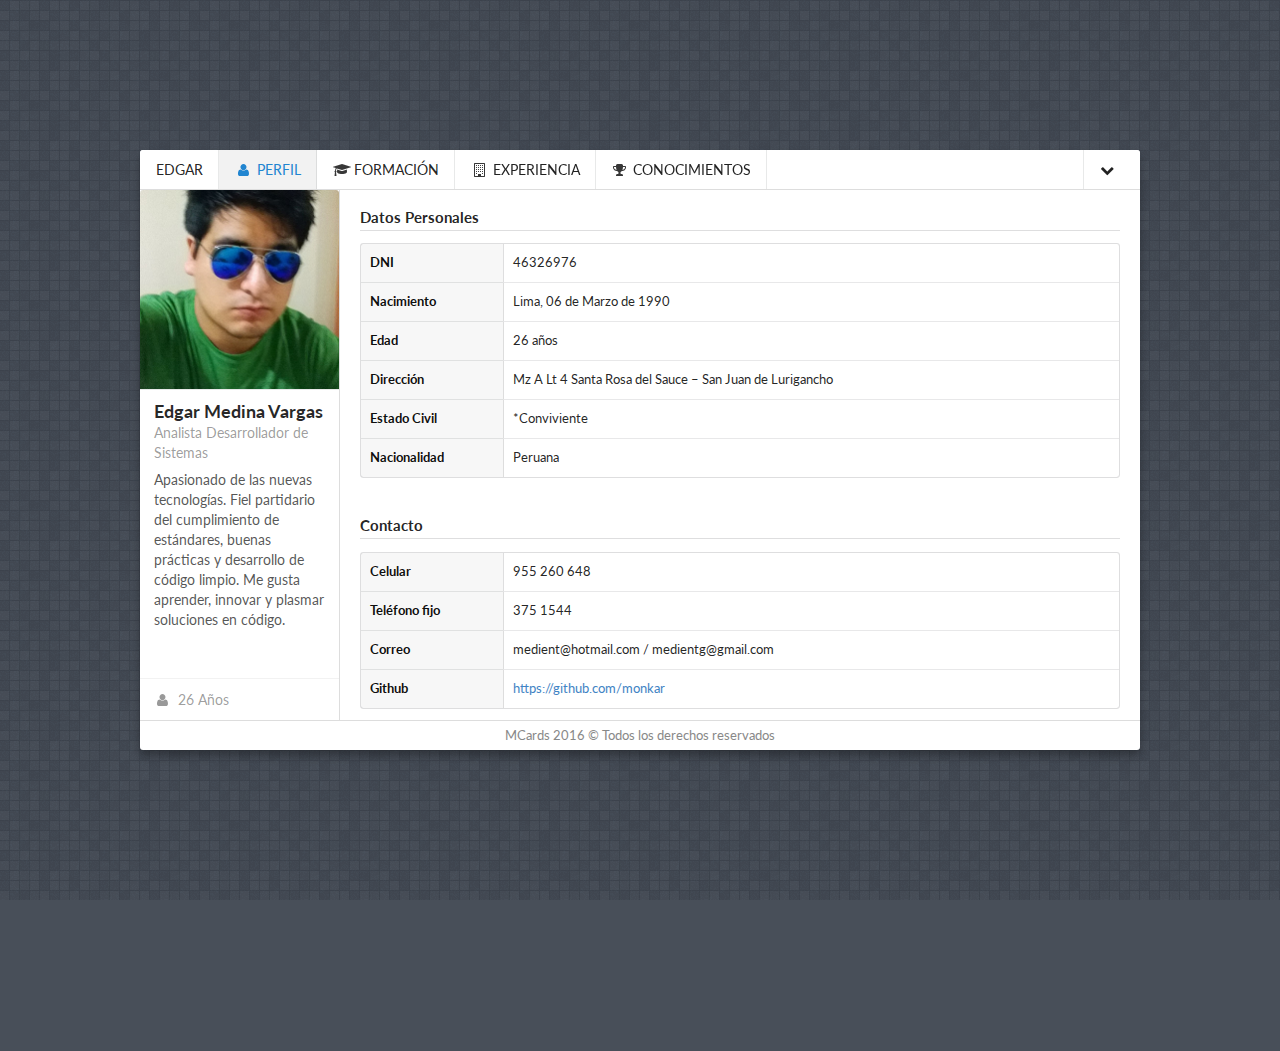
<file: perfil.html>
<!doctype html>
<html class="no-js" lang="">
    <head>
        <meta charset="utf-8">
        <meta http-equiv="x-ua-compatible" content="ie=edge">
        <title></title>
        <meta name="description" content="">
        <meta name="viewport" content="width=device-width, initial-scale=1">

        <link rel="apple-touch-icon" href="apple-touch-icon.png">
        <!-- Place favicon.ico in the root directory -->

        <link rel="stylesheet" href="css/normalize.min.css">
        <link href="semantic/semantic.min.css" rel="stylesheet"></link>
        <link rel="stylesheet" href="css/main.min.css">
        <script src="js/vendor/modernizr-2.8.3.min.js"></script>


        

        


    </head>
    <body>
        <!--[if lt IE 8]>
            <p class="browserupgrade">You are using an <strong>outdated</strong> browser. Please <a href="http://browsehappy.com/">upgrade your browser</a> to improve your experience.</p>
        <![endif]-->

        <!-- Add your site or application content here -->
        <div id="wrapper">
            <nav class="ui menu">
                <div class="item">EDGAR</div>
                <a class="item blue active" href="perfil.html"> 
                    <i class="user icon"></i> PERFIL
                </a> 
                <a class="item green" href="formacion.html"> 
                    <i class="student icon"></i> FORMACIÓN
                </a> 
                <a class="item red" href="experiencia.html"> 
                    <i class="building outline icon"></i> EXPERIENCIA
                </a> 
                <a class="item" href="conocimientos.html"> 
                    <i class="trophy icon"></i> CONOCIMIENTOS
                </a>

                <div class="menu right">
                    <div class="ui pointing dropdown link item">
                        <div class="text">
                            <i class="chevron down icon"></i>
                        </div>
                        <div class="menu">
                            <div class="header">GESTIONAR</div>
                            <div class="item" id="btnContact">CONTACTAR</div>
                            <div class="divider"></div>
                            <div class="header">EXPORTAR</div>
                            <a class="item" href="files/CV_Edgar_Medina_Vargas.odt" target="_blank">
                                <i class="file word blue outline icon"></i>
                                WORD
                            </a> 
                            <a class="item " href="files/CV_Edgar_Medina_Vargas.pdf" target="_blank">
                                <i class="file pdf red outline icon"></i>
                                PDF
                            </a>
                        </div>
                    </div>
                </div>
            </nav>
            
            <div id="content">
                <section id="left_content">
                    <article class="card_person ui card">
                        <div class="image">
                            <img src="img/wireframe/portrait.png">
                        </div>

                        <div class="content">
                            <a class="header">Edgar Medina Vargas</a>
                            <div class="meta">
                                <span class="date">Analista Desarrollador de Sistemas</span>
                            </div>
                            <div class="description">Apasionado de las nuevas tecnologías. Fiel partidario del cumplimiento de estándares, buenas prácticas y desarrollo de código limpio. Me gusta aprender, innovar y plasmar soluciones en código. </div>
                        </div>
                        <div class="extra content">
                            <i class="user icon"></i> 26 Años
                        </div>
                    </article>
                </section>


                <section id="center_content">
                    <article class="item_info">
                        <h1 class="ui dividing header">Datos Personales</h1>
                        <table class="ui definition table">
                            <tbody>
                                <tr>
                                    <td class="three wide column">DNI</td>
                                    <td>46326976</td>
                                </tr>
                                <tr>
                                    <td>Nacimiento</td>
                                    <td>Lima, 06 de Marzo de 1990</td>
                                </tr>
                                <tr>
                                    <td>Edad</td>
                                    <td>26 años</td>
                                </tr>
                                <tr>
                                    <td>Dirección</td>
                                    <td>Mz A Lt 4 Santa Rosa del Sauce – San Juan de Lurigancho</td>
                                </tr>
                                <tr>
                                    <td>Estado Civil</td>
                                    <td>*Conviviente</td>
                                </tr>
                                <tr>
                                    <td>Nacionalidad</td>
                                    <td>Peruana</td>
                                </tr>
                            </tbody>
                        </table>
                    </article>             


                    <article class="item_info">
                        <h1 class="ui dividing header">Contacto</h1>

                        <table class="ui definition table">
                            <tbody>
                                <tr>
                                    <td class="three wide column">Celular</td>
                                    <td>955 260 648</td>
                                </tr>
                                <tr>
                                    <td>Teléfono fijo</td>
                                    <td>375 1544</td>
                                </tr>
                                <tr>
                                    <td>Correo</td>
                                    <td>medient@hotmail.com / medientg@gmail.com</td>
                                </tr>
                                <tr>
                                    <td>Github</td>
                                    <td><a href="https://github.com/monkar">https://github.com/monkar</a></td>
                                </tr>
                            </tbody>
                        </table>
                    </article>

                </section>
            </div>
            <footer>
                MCards 2016 © Todos los derechos reservados
            </footer>

        </div>

        <div id="contactModal" class="ui modal">
            <div class="header">Contactar</div>
            <div class="content">
                <div class="ui form">                    
                    <div class="field">
                        <label><i class="mail icon"></i>Email:</label> medient@hotmail.com / medientg@gmail.com
                    </div>
                    <div class="field">
                        <label><i class="phone icon"></i>  <i class="whatsapp icon"></i>Celular / Whatsapp</label> 955 260 648
                    </div>                    
                    <div class="field">
                        <label><i class="linkedin icon"></i></i>Linkedin</label><a href="https://www.linkedin.com/in/edgar-medina-vargas-6b4768a3">https://www.linkedin.com/in/edgar-medina-vargas-6b4768a3</a>
                    </div>
                    <div class="field">
                        <label><i class="git icon"></i></i>Github</label><a href="https://github.com/monkar">https://github.com/monkar</a>
                    </div>
                </div>
          </div>
        </div>



        <script src="js/jquery-1.12.0.min.js"></script>
        <script src="semantic/semantic.min.js"></script>
        <script>window.jQuery || document.write('<script src="js/vendor/jquery-1.12.0.min.js"><\/script>')</script>
        <script src="js/plugins.js"></script>
        <script src="js/main.js"></script>

        <script>
          (function(i,s,o,g,r,a,m){i['GoogleAnalyticsObject']=r;i[r]=i[r]||function(){
          (i[r].q=i[r].q||[]).push(arguments)},i[r].l=1*new Date();a=s.createElement(o),
          m=s.getElementsByTagName(o)[0];a.async=1;a.src=g;m.parentNode.insertBefore(a,m)
          })(window,document,'script','https://www.google-analytics.com/analytics.js','ga');

          ga('create', 'UA-77465408-1', 'auto');
          ga('send', 'pageview');

        </script>
    </body>
</html>
</file>
<file: css/main.css>
/*! HTML5 Boilerplate v5.3.0 | MIT License | https://html5boilerplate.com/ */

/*
 * What follows is the result of much research on cross-browser styling.
 * Credit left inline and big thanks to Nicolas Gallagher, Jonathan Neal,
 * Kroc Camen, and the H5BP dev community and team.
 */

/* ==========================================================================
   Base styles: opinionated defaults
   ========================================================================== */
html {
    color: #222;
    font-size: 12px;
    line-height: 1.4;
}

body{
  background-color: #484F59;;
  background-image: url(../img/back/grey_variations.png);
  overflow:hidden;
}


/*
 * Remove text-shadow in selection highlight:
 * https://twitter.com/miketaylr/status/12228805301
 *
 * These selection rule sets have to be separate.
 * Customize the background color to match your design.
 */

::-moz-selection {
    background: #b3d4fc;
    text-shadow: none;
}

::selection {
    background: #b3d4fc;
    text-shadow: none;
}

/*
 * A better looking default horizontal rule
 */

hr {
    display: block;
    height: 1px;
    border: 0;
    border-top: 1px solid #ccc;
    margin: 1em 0;
    padding: 0;
}

/*
 * Remove the gap between audio, canvas, iframes,
 * images, videos and the bottom of their containers:
 * https://github.com/h5bp/html5-boilerplate/issues/440
 */

audio,
canvas,
iframe,
img,
svg,
video {
    vertical-align: middle;
}

/*
 * Remove default fieldset styles.
 */

fieldset {
    border: 0;
    margin: 0;
    padding: 0;
}

/*
 * Allow only vertical resizing of textareas.
 */

textarea {
    resize: vertical;
}

/* ==========================================================================
   Browser Upgrade Prompt
   ========================================================================== */

.browserupgrade {
    margin: 0.2em 0;
    background: #ccc;
    color: #000;
    padding: 0.2em 0;
}


/*
*LISTAS 
*/
ul , ul>li,  
.ui.list .item{
    list-style-type: none !important;
}

ul>li::before { 
    content: none !important;
}

/*
PROGRESSBAR
*/
.progress>.label{
    text-align: left !important;
    font-size: 1.1em !important;
}

.progress>.label>.mark{
    float: right;
    height: 2em;
    width: 2em;
    margin-top: -8px;
}

.progress>.label>.mark>.icon{
}




/*MODAL*/
#contactModal{
    width: 400px;
    margin-left: -200px;
}
#contactModal .field{
    font-size: 1.2em !important;
}


/* ==========================================================================
   Author's custom styles
   ========================================================================== */

#wrapper{
    width: 1000px;
    background-color: #fff;
    border-radius: 3px;
    height: 600px;
    box-shadow: 0px 6px 10px rgba(0,0,0,0.3);
    position: absolute;
    margin-top:-300px;
    margin-left: -500px;
    top:50%;
    left: 50%;
    position: relative;
}


#wrapper>nav{
    font-size: 1em;
    margin: 0;
    border: none;
    border-bottom: 1px solid #ddd;
    border-bottom-left-radius: 0 !important;
    border-bottom-right-radius: 0 !important;
    box-shadow: none;
    height: 40px;
}

#wrapper>footer{
    width: 100%; 
    margin: 0; 
    padding: 0; 
    border: 0; 
    text-align: center; 
    border-top: 1px solid #ddd; 
    color: #888;
    bottom: 0;
    position: absolute;
    height: 30px;
    line-height: 30px;
    font-size: 0.9em;
}

#wrapper>#content{
    width: 100%;
    position: relative;
    height: 530px;
}

#wrapper>#content>#left_content{
    width: 200px;
    position: absolute;
    height: 100%;
}

#wrapper>#content>#left_content>nav{
    width: 100%;
    font-size: 1em;
}


#wrapper>#content>#left_content>.card_person{
    padding:0 !important;
    margin:0 !important;
    border-right: 1px solid #DDD !important;
    box-shadow: none;
    border-radius:0;
    height: 100%;
}



#wrapper>#content>#center_content{
    width: 800px;
    left: 200px;
    position: absolute;
    padding: 20px;
    max-height: 100%;
    overflow: auto;
}

#wrapper>#content>#center_content.all_whidth{
    width: 100%;
    margin: 0;
    left: 0;
}


#wrapper>#content>#center_content .item_info{
    margin-bottom: 40px;
    font-size: 0.9em;
}
#wrapper>#content>#center_content .item_info:last-child {
    margin-bottom: 0   ;
}

#wrapper>#content>#center_content .item_info h1{
    font-size: 1.2em;    
}

#wrapper>#content>#center_content .item_info h1 .date{
    float:right;
    font-size:12px;
}

#wrapper>#content>#center_content .item_info h2{
    font-size: 1em;    
    margin-top: 0.7em;
    margin-bottom: 0.7em;
}








#under_construction{
    height: 200px;
    width: 200px;
    position: absolute;
    top: 50%;
    left: 50%;
    margin-left: -100px;
    margin-top: 200px;
    /**background-image: url(../img/wireframe/under_construction.png);*/
    background-size: 200px;
}



/* ==========================================================================
   Helper classes
   ========================================================================== */

/*
 * Hide visually and from screen readers
 */

.hidden {
    display: none !important;
}

/*
 * Hide only visually, but have it available for screen readers:
 * http://snook.ca/archives/html_and_css/hiding-content-for-accessibility
 */

.visuallyhidden {
    border: 0;
    clip: rect(0 0 0 0);
    height: 1px;
    margin: -1px;
    overflow: hidden;
    padding: 0;
    position: absolute;
    width: 1px;
}

/*
 * Extends the .visuallyhidden class to allow the element
 * to be focusable when navigated to via the keyboard:
 * https://www.drupal.org/node/897638
 */

.visuallyhidden.focusable:active,
.visuallyhidden.focusable:focus {
    clip: auto;
    height: auto;
    margin: 0;
    overflow: visible;
    position: static;
    width: auto;
}

/*
 * Hide visually and from screen readers, but maintain layout
 */

.invisible {
    visibility: hidden;
}

/*
 * Clearfix: contain floats
 *
 * For modern browsers
 * 1. The space content is one way to avoid an Opera bug when the
 *    `contenteditable` attribute is included anywhere else in the document.
 *    Otherwise it causes space to appear at the top and bottom of elements
 *    that receive the `clearfix` class.
 * 2. The use of `table` rather than `block` is only necessary if using
 *    `:before` to contain the top-margins of child elements.
 */

.clearfix:before,
.clearfix:after {
    content: " "; /* 1 */
    display: table; /* 2 */
}

.clearfix:after {
    clear: both;
}

/* ==========================================================================
   EXAMPLE Media Queries for Responsive Design.
   These examples override the primary ('mobile first') styles.
   Modify as content requires.
   ========================================================================== */

@media only screen and (min-width: 35em) {
    /* Style adjustments for viewports that meet the condition */
}

@media print,
       (-webkit-min-device-pixel-ratio: 1.25),
       (min-resolution: 1.25dppx),
       (min-resolution: 120dpi) {
    /* Style adjustments for high resolution devices */
}

/* ==========================================================================
   Print styles.
   Inlined to avoid the additional HTTP request:
   http://www.phpied.com/delay-loading-your-print-css/
   ========================================================================== */

@media print {
    *,
    *:before,
    *:after,
    *:first-letter,
    *:first-line {
        background: transparent !important;
        color: #000 !important; /* Black prints faster:
                                   http://www.sanbeiji.com/archives/953 */
        box-shadow: none !important;
        text-shadow: none !important;
    }

    a,
    a:visited {
        text-decoration: underline;
    }

    a[href]:after {
        content: " (" attr(href) ")";
    }

    abbr[title]:after {
        content: " (" attr(title) ")";
    }

    /*
     * Don't show links that are fragment identifiers,
     * or use the `javascript:` pseudo protocol
     */

    a[href^="#"]:after,
    a[href^="javascript:"]:after {
        content: "";
    }

    pre,
    blockquote {
        border: 1px solid #999;
        page-break-inside: avoid;
    }

    /*
     * Printing Tables:
     * http://css-discuss.incutio.com/wiki/Printing_Tables
     */

    thead {
        display: table-header-group;
    }

    tr,
    img {
        page-break-inside: avoid;
    }

    img {
        max-width: 100% !important;
    }

    p,
    h2,
    h3 {
        orphans: 3;
        widows: 3;
    }

    h2,
    h3 {
        page-break-after: avoid;
    }
}
</file>
<file: css/main.min.css>
html{color:#222;font-size:12px;line-height:1.4}body{background-color:#484F59;background-image:url(../img/back/grey_variations.png);overflow:hidden}::-moz-selection{background:#b3d4fc;text-shadow:none}::selection{background:#b3d4fc;text-shadow:none}hr{display:block;height:1px;border:0;border-top:1px solid #ccc;margin:1em 0;padding:0}audio,canvas,iframe,img,svg,video{vertical-align:middle}fieldset{border:0;margin:0;padding:0}textarea{resize:vertical}.browserupgrade{margin:.2em 0;background:#ccc;color:#000;padding:.2em 0}ul,ul>li,.ui.list .item{list-style-type:none!important}ul>li::before{content:none!important}.progress>.label{text-align:left!important;font-size:1.1em!important}.progress>.label>.mark{float:right;height:2em;width:2em;margin-top:-8px}#wrapper{width:1000px;background-color:#fff;border-radius:3px;height:600px;box-shadow:0 6px 10px rgba(0,0,0,0.3);position:absolute;margin-top:-300px;margin-left:-500px;top:50%;left:50%;position:relative}#wrapper>nav{font-size:1em;margin:0;border:none;border-bottom:1px solid #ddd;border-bottom-left-radius:0!important;border-bottom-right-radius:0!important;box-shadow:none;height:40px}#wrapper>footer{width:100%;margin:0;padding:0;border:0;text-align:center;border-top:1px solid #ddd;color:#888;bottom:0;position:absolute;height:30px;line-height:30px;font-size:.9em}#wrapper>#content{width:100%;position:relative;height:530px}#wrapper>#content>#left_content{width:200px;position:absolute;height:100%}#wrapper>#content>#left_content>nav{width:100%;font-size:1em}#wrapper>#content>#left_content>.card_person{padding:0!important;margin:0!important;border-right:1px solid #DDD!important;box-shadow:none;border-radius:0;height:100%}#wrapper>#content>#center_content{width:800px;left:200px;position:absolute;padding:20px;max-height:100%;overflow:auto}#wrapper>#content>#center_content.all_whidth{width:100%;margin:0;left:0}#wrapper>#content>#center_content .item_info{margin-bottom:40px;font-size:.9em}#wrapper>#content>#center_content .item_info:last-child{margin-bottom:0}#wrapper>#content>#center_content .item_info h1{font-size:1.2em}#wrapper>#content>#center_content .item_info h1 .date{float:right;font-size:12px}#wrapper>#content>#center_content .item_info h2{font-size:1em;margin-top:.7em;margin-bottom:.7em}#under_construction{height:200px;width:200px;position:absolute;top:50%;left:50%;margin-left:-100px;margin-top:200px;background-size:200px}.hidden{display:none!important}.visuallyhidden{border:0;clip:rect(0 0 0 0);height:1px;margin:-1px;overflow:hidden;padding:0;position:absolute;width:1px}.visuallyhidden.focusable:active,.visuallyhidden.focusable:focus{clip:auto;height:auto;margin:0;overflow:visible;position:static;width:auto}.invisible{visibility:hidden}.clearfix:before,.clearfix:after{content:" ";display:table}.clearfix:after{clear:both}@media print{*,:before,:after,:first-letter,:first-line{background:transparent!important;color:#000!important;box-shadow:none!important;text-shadow:none!important}a,a:visited{text-decoration:underline}a[href]:after{content:" (" attr(href) ")"}abbr[title]:after{content:" (" attr(title) ")"}a[href^="#"]:after,a[href^="javascript:"]:after{content:""}pre,blockquote{border:1px solid #999;page-break-inside:avoid}thead{display:table-header-group}tr,img{page-break-inside:avoid}img{max-width:100%!important}p,h2,h3{orphans:3;widows:3}h2,h3{page-break-after:avoid}}#contactModal{
    width: 400px;
    margin-left: -200px;
}
#contactModal .field{
    font-size: 1.2em !important;
}
</file>
